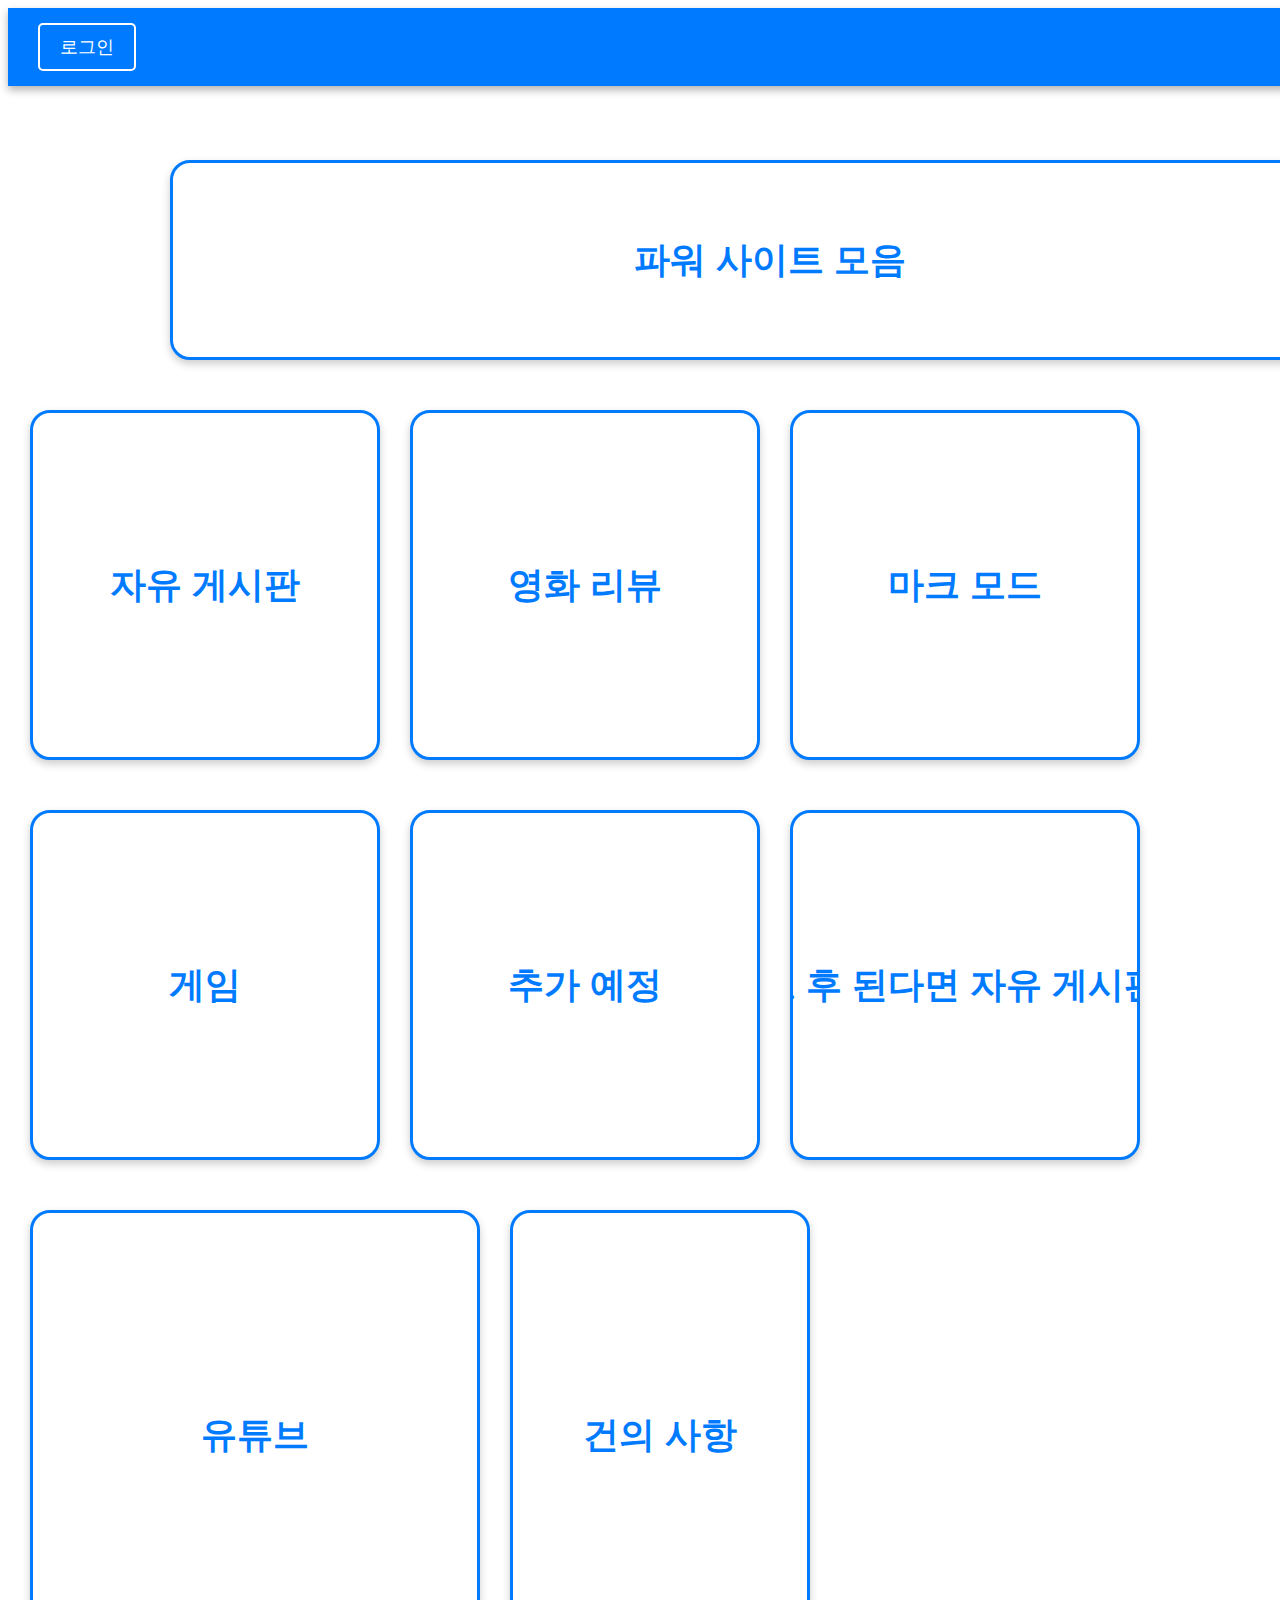
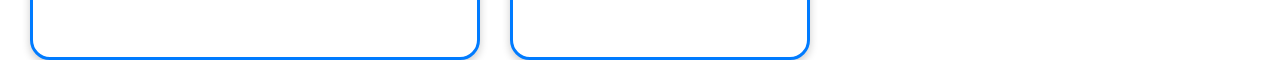
<file: index.html>
<!DOCTYPE html>
<html lang="en">
<head>
    <meta charset="UTF-8">
    <title>웹 사이트</title>
    <link rel="stylesheet" href="index_style.css">
</head>
<body>
    <div class="banner">
        <button type="button" id="loginButton" onclick="window.open('login/login.html')">로그인</button>
        <div id="user-info" class="user-info">
            <div class="dropdown">
                <button type="button" id="profileButton">프로필</button>
                <button type="button" id="settingsButton">설정</button>
                <button type="button" id="logoutButton">로그아웃</button>
            </div>
        </div>
    </div>

    <button type="button" onclick="window.open('http://dusdn.store')" class="rectangle-button" style="width: 1200px; height: 200px; position: absolute; top: 150px; left: 50%; transform: translateX(-40%);">
        <span class="large-text">파워 사이트 모음</span>
    </button>
    
    <button type="button" id="freeBoardButton" class="rectangle-button" onclick="location.href='basic/free.html'" style="width: 350px; height: 350px; position: absolute; left: 20px; top: 400px;">
        <span class="large-text">자유 게시판</span>
    </button>    
    
    <button type="button" onclick="location.href='basic/movie.html'" class="rectangle-button" style="width: 350px; height: 350px; position: absolute; left: 400px; top: 400px;">
        <span class="large-text">영화 리뷰</span>
    </button>
    
    <!-- 마크 모드 버튼 추가 -->
    <button type="button" onclick="location.href='basic/minemod.html'" class="rectangle-button" style="width: 350px; height: 350px; position: absolute; left: 780px; top: 400px;">
        <span class="large-text">마크 모드</span>
    </button>
    
    <button type="button" onclick="location.href='board/index.html'" class="rectangle-button" style="width: 350px; height: 350px; position: absolute; left: 780px; top: 800px;">
        <span class="large-text">게시판(시도 후 된다면 자유 게시판으로 변경)</span>
    </button>

    <button type="button" onclick="location.href='basic/game.html'" class="rectangle-button" style="width: 350px; height: 350px; position: absolute; left: 20px; top: 800px;">
        <span class="large-text">게임</span>
    </button>
    
    <button type="button" onclick="window.open('http://dusdn.store')" class="rectangle-button" style="width: 350px; height: 350px; position: absolute; left: 400px; top: 800px;">
        <span class="large-text">추가 예정</span>
    </button>
    
    <button type="button" onclick="window.open('https://www.youtube.com', '_blank')" class="rectangle-button" style="width: 450px; height: 450px; position: absolute; left: 20px; top: 1200px;">
        <span class="large-text">유튜브</span>
    </button>
    
    <button type="button" onclick="window.open('https://open.kakao.com/o/stNpMJEg', '_blank')" class="rectangle-button" style="width: 300px; height: 450px; position: absolute; left: 500px; top: 1200px;">
        <span class="large-text">건의 사항</span>
    </button>    

    
    <script src="loginn.js"></script>
</body>
</html>
</file>
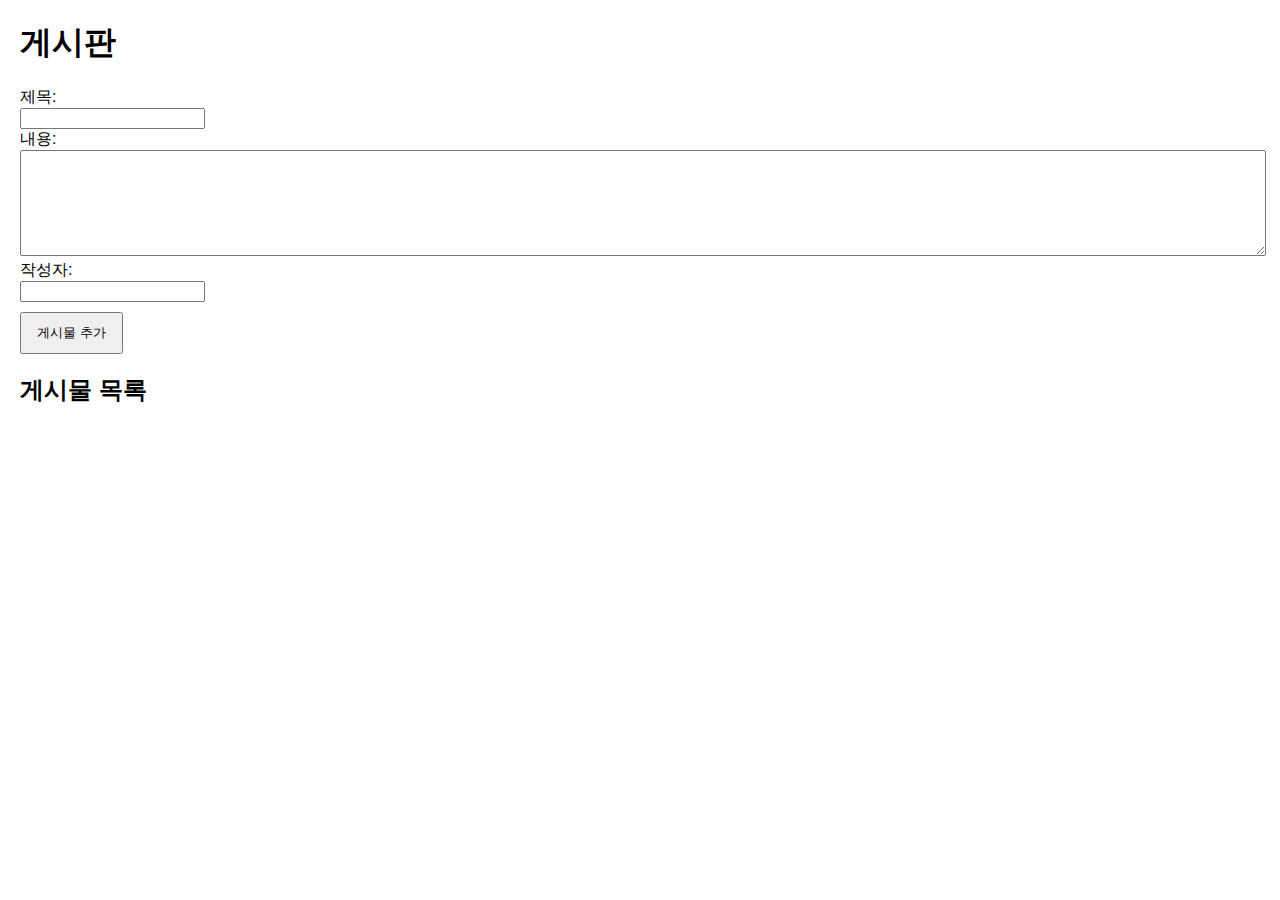
<file: board/index.html>
<!DOCTYPE html>
<html lang="en">
<head>
    <meta charset="UTF-8">
    <meta name="viewport" content="width=device-width, initial-scale=1.0">
    <title>게시판</title>
    <style>
        body { font-family: Arial, sans-serif; margin: 20px; }
        form { margin-bottom: 20px; }
        textarea { width: 100%; height: 100px; }
        button { margin-top: 10px; padding: 10px 15px; }
        .post { border: 1px solid #ddd; padding: 10px; margin-bottom: 10px; }
    </style>
</head>
<body>
    <h1>게시판</h1>
    <form id="postForm">
        <label>제목:</label><br>
        <input type="text" id="title" required><br>
        <label>내용:</label><br>
        <textarea id="content" required></textarea><br>
        <label>작성자:</label><br>
        <input type="text" id="author" required><br>
        <button type="button" onclick="addPost()">게시물 추가</button>
    </form>

    <h2>게시물 목록</h2>
    <div id="postList"></div>

    <script>
        async function addPost() {
            const title = document.getElementById('title').value;
            const content = document.getElementById('content').value;
            const author = document.getElementById('author').value;

            const formData = new FormData();
            formData.append('title', title);
            formData.append('content', content);
            formData.append('author', author);

            const response = await fetch('add_post.php', {
                method: 'POST',
                body: formData
            });
            const message = await response.text();
            alert(message);
            fetchPosts();
        }

        async function fetchPosts() {
            const response = await fetch('get_posts.php');
            const posts = await response.json();
            const postList = document.getElementById('postList');
            postList.innerHTML = posts.map(post => `
                <div class="post">
                    <h3>${post.title}</h3>
                    <p>${post.content}</p>
                    <small>작성자: ${post.author} | 작성일: ${post.created_at}</small>
                </div>
            `).join('');
        }

        // 페이지 로드 시 게시물 목록 가져오기
        fetchPosts();
    </script>
</body>
</html>
</file>
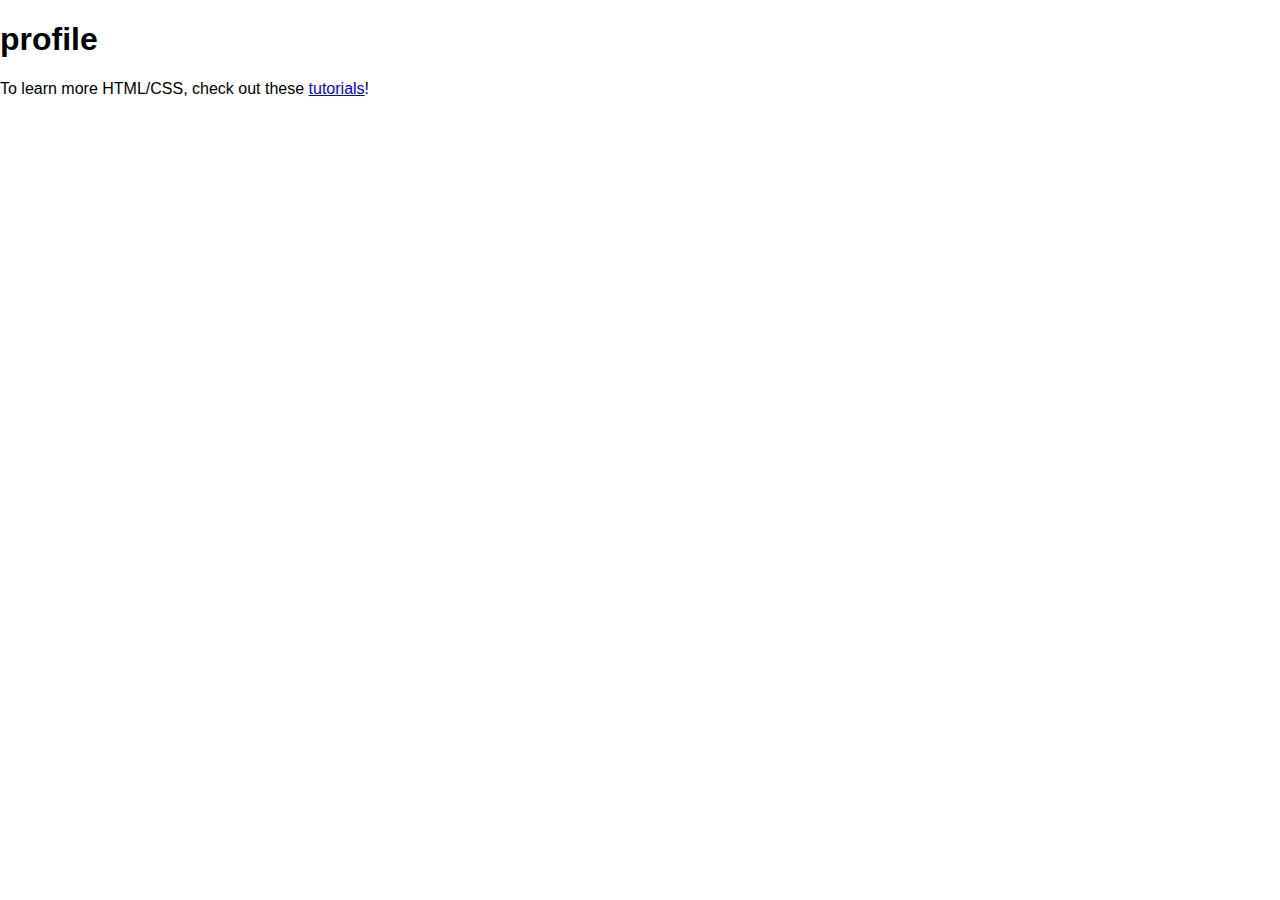
<file: profile.html>
<!DOCTYPE html>
<html>
  <head>
    <meta charset="UTF-8">
    <meta name="viewport" content="width=device-width, initial-scale=1.0">
    <title>The web site of mynewwepsitedusdn</title>
    <!-- The style.css file allows you to change the look of your web pages.
         If you include the next line in all your web pages, they will all share the same look.
         This makes it easier to make new pages for your site. -->
    <link href="/style.css" rel="stylesheet" type="text/css" media="all">
  </head>
  <body>
    <h1><strong>profile</strong></h1>


    <p>To learn more HTML/CSS, check out these <a href="https://neocities.org/tutorials">tutorials</a>!</p>
  </body>
</html>
</file>
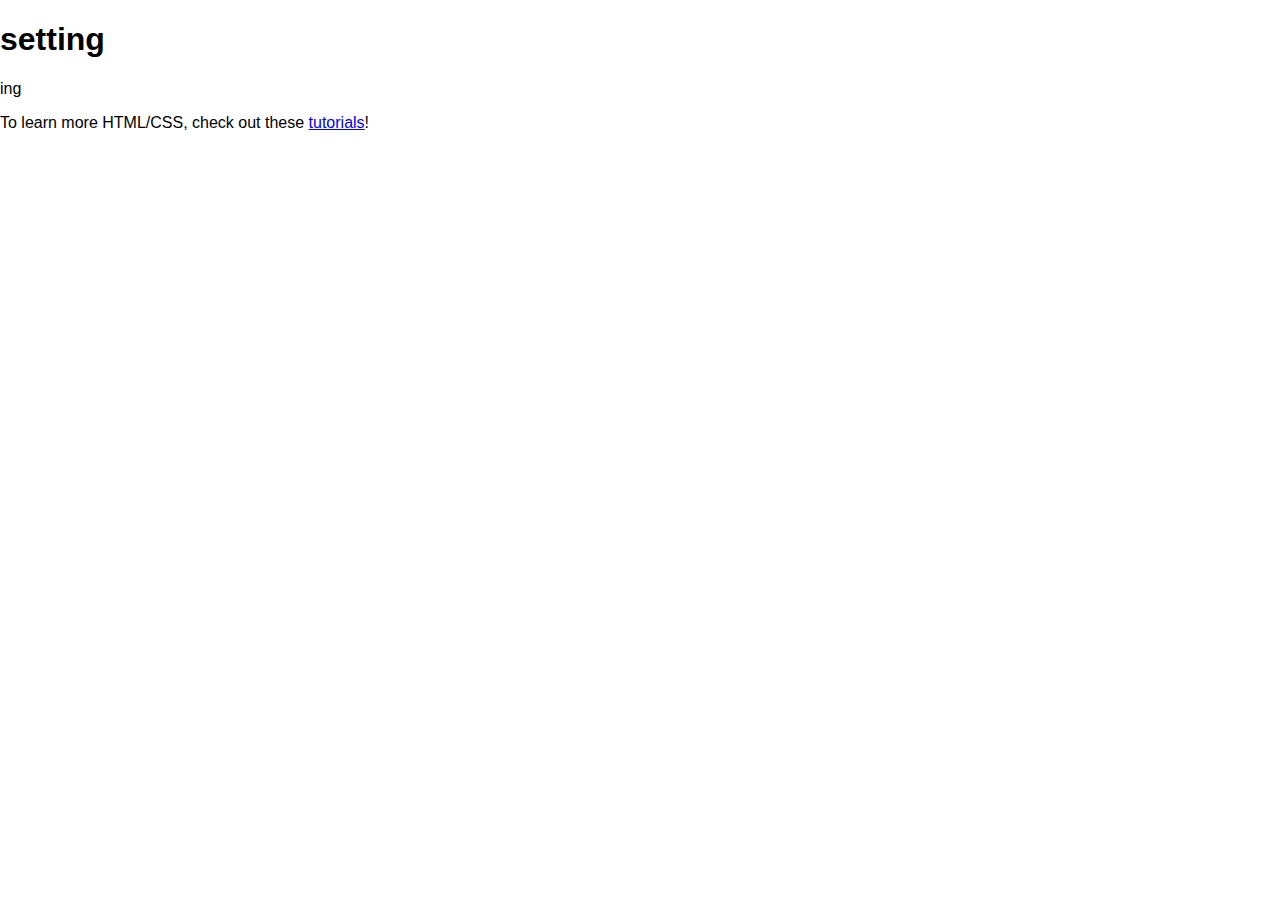
<file: setting.html>
<!DOCTYPE html>
<html>
  <head>
    <meta charset="UTF-8">
    <meta name="viewport" content="width=device-width, initial-scale=1.0">
    <title>The web site of mynewwepsitedusdn</title>
    <!-- The style.css file allows you to change the look of your web pages.
         If you include the next line in all your web pages, they will all share the same look.
         This makes it easier to make new pages for your site. -->
    <link href="/style.css" rel="stylesheet" type="text/css" media="all">
  </head>
  <body>
    <h1><strong>setting</strong></h1>ing

    <p>To learn more HTML/CSS, check out these <a href="https://neocities.org/tutorials">tutorials</a>!</p>
  </body>
</html>
</file>
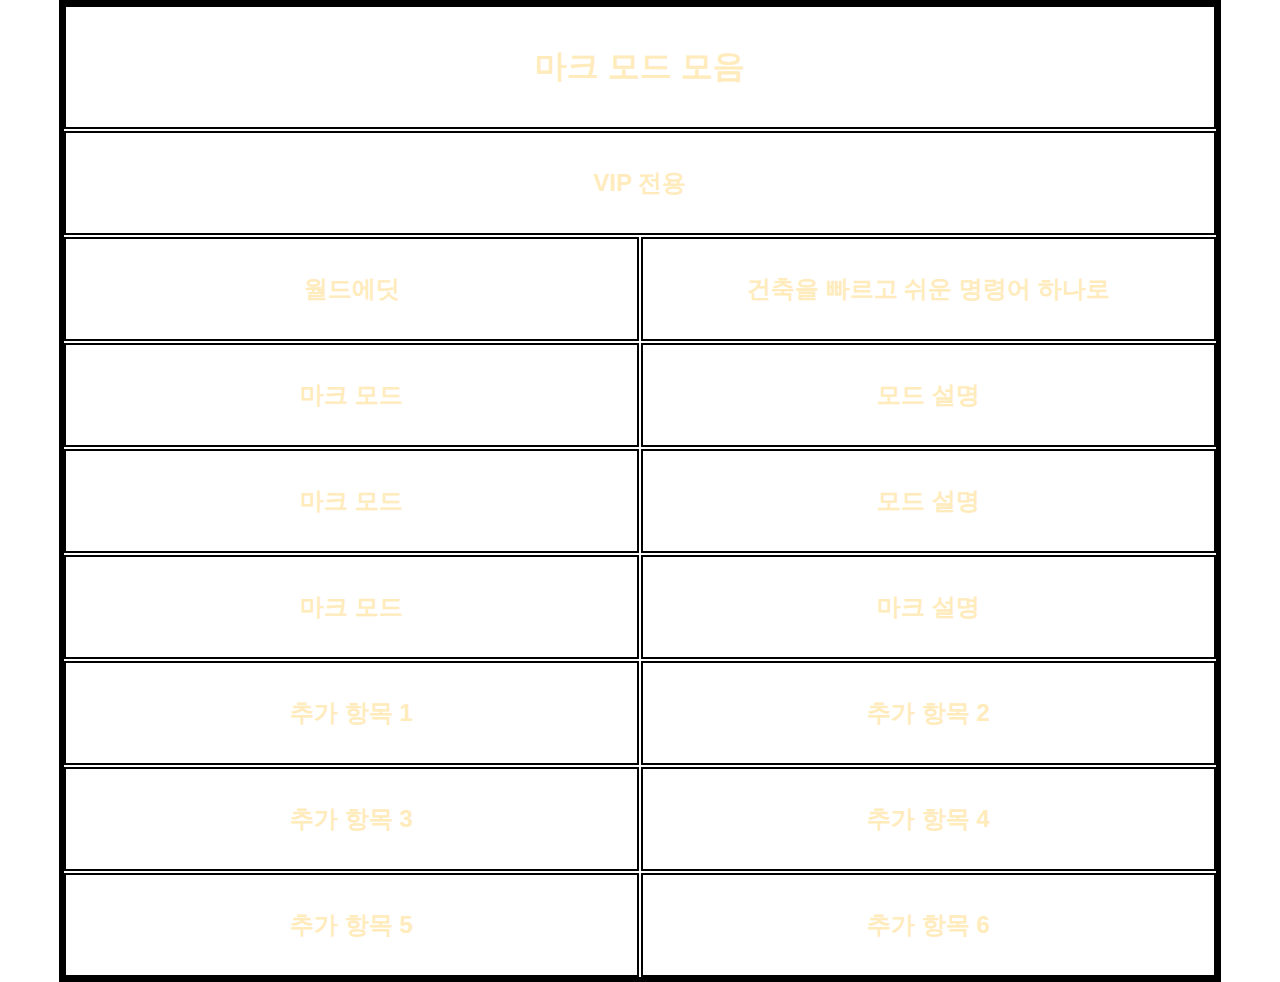
<file: basic/minemod.html>
<!DOCTYPE html>
<html lang="ko">
<head>
    <meta charset="UTF-8">
    <meta name="viewport" content="width=device-width, initial-scale=1.0">
    <title>마크 모드 모음</title>
    <style>
        body {
            font-family: Arial, sans-serif;
            margin: 0;
            background-color: white;
        }

        .container {
            width: 90%;
            margin: 0 auto;
            border: 5px solid black;
        }

        .table {
            display: grid;
            grid-template-columns: 1fr 1fr;
            gap: 2px;
            width: 100%;
        }

        .cell {
            display: flex;
            justify-content: center;
            align-items: center;
            font-size: 1.5rem;
            color: #FFEBBB;
            font-weight: bold;
            border: 2px solid black;
            background-color: white;
            height: 100px; /* 셀의 높이를 고정 */
        }

        .cell a {
            text-decoration: none;
            color: #FFEBBB;
            width: 100%;
            height: 100%;
            display: flex;
            justify-content: center;
            align-items: center;
        }

        .cell a:hover {
            background-color: #FFD966;
        }

        .header {
            grid-column: span 2;
            font-size: 2rem;
            height: 120px; /* 헤더 높이 */
        }

        .vip {
            grid-column: span 2;
        }
    </style>
</head>
<body>
    <div class="container">
        <div class="table">
            <div class="cell header">마크 모드 모음</div>
            <div class="cell vip">
                <a href="#vip">VIP 전용</a>
            </div>
            <!-- 반복되는 셀 -->
            <div class="cell">
                <a href="../minemod/Worldedit.html">월드에딧</a>
            </div>
            <div class="cell">
                <a href="../minemod/Worldedit.html">건축을 빠르고 쉬운 명령어 하나로</a>
            </div>
            <div class="cell">
                <a href="#mark-mode">마크 모드</a>
            </div>
            <div class="cell">
                <a href="#mode-description">모드 설명</a>
            </div>
            <div class="cell">
                <a href="#mark-mode">마크 모드</a>
            </div>
            <div class="cell">
                <a href="#mode-description">모드 설명</a>
            </div>
            <div class="cell">
                <a href="#mark-mode">마크 모드</a>
            </div>
            <div class="cell">
                <a href="#mark-description">마크 설명</a>
            </div>
            <!-- 추가된 긴 내용 -->
            <div class="cell">
                <a href="#extra">추가 항목 1</a>
            </div>
            <div class="cell">
                <a href="#extra">추가 항목 2</a>
            </div>
            <div class="cell">
                <a href="#extra">추가 항목 3</a>
            </div>
            <div class="cell">
                <a href="#extra">추가 항목 4</a>
            </div>
            <div class="cell">
                <a href="#extra">추가 항목 5</a>
            </div>
            <div class="cell">
                <a href="#extra">추가 항목 6</a>
            </div>
        </div>
    </div>
</body>
</html>
</file>
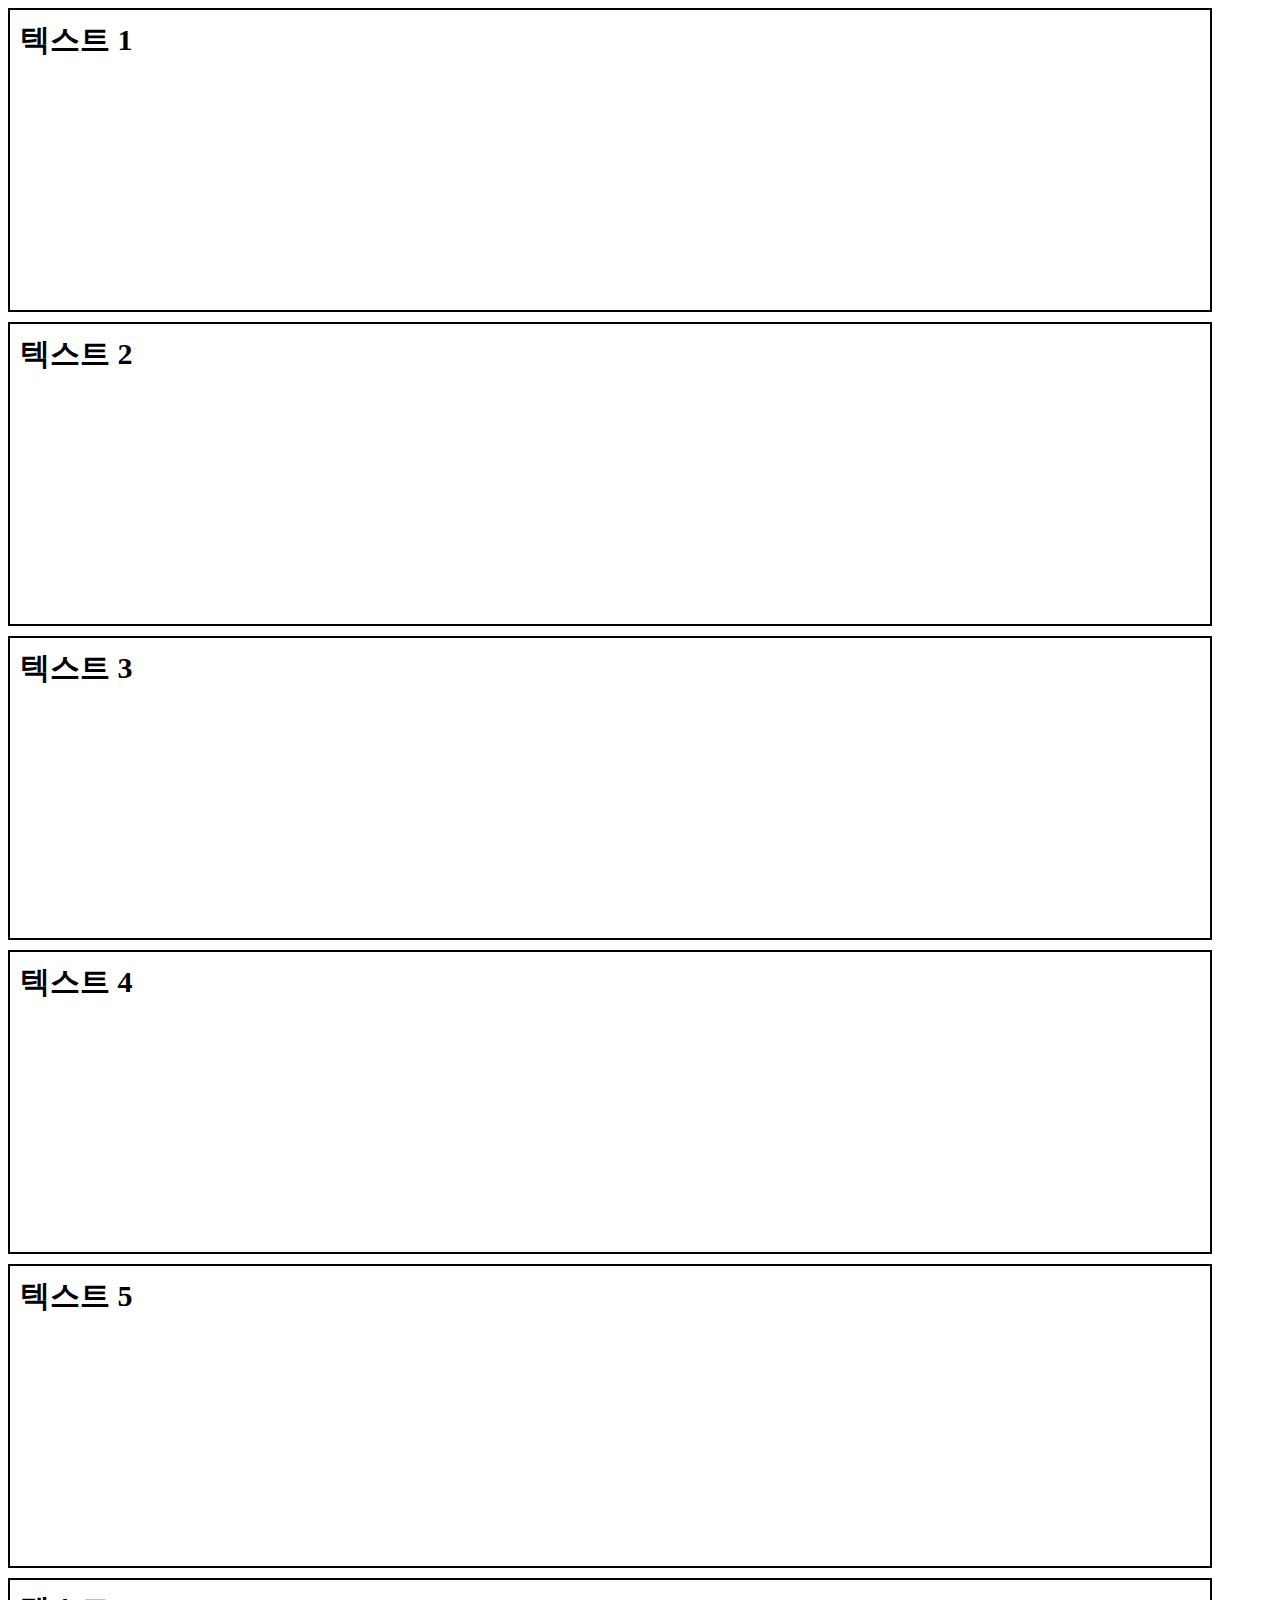
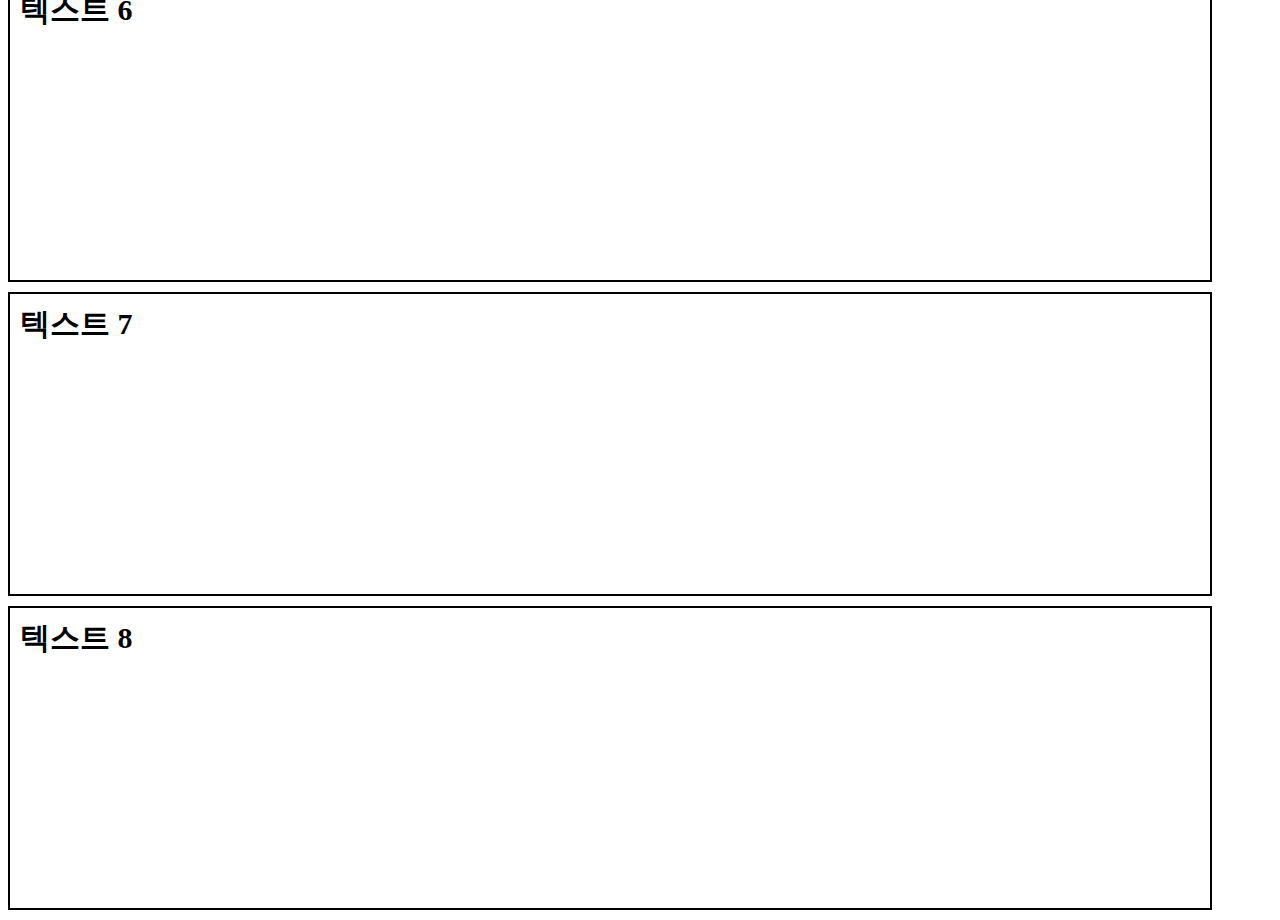
<file: basic/movie.html>
<!DOCTYPE html>
<html lang="ko">
<head>
    <meta charset="UTF-8">
    <meta name="viewport" content="width=device-width, initial-scale=1.0">
    <title>영화</title>
    <style>
        .rectangle {
            width: 1200px;
            height: 300px;
            background-color: white; /* 배경색을 하얀색으로 변경 */
            border: 2px solid black; /* 검은색 테두리 추가 */
            margin-bottom: 10px; /* 직사각형 간의 간격 */
            position: relative; /* 자식 요소의 위치 조정을 위해 필요 */
            display: flex;
            align-items: flex-start;
            justify-content: flex-start;
            text-decoration: none; /* 링크의 밑줄 제거 */
            color: inherit; /* 링크의 기본 색상 상속 */
        }
        .text {
            font-size: 30px; /* 글자 크기 조정 가능 */
            font-weight: bold; /* 글자 굵기 조정 가능 */
            color: black; /* 글자 색상 조정 가능 */
            margin: 10px;
        }
    </style>
</head>
<body>
    <a href="https://example.com/link1" class="rectangle">
        <div class="text">텍스트 1</div>
    </a>
    <a href="https://example.com/link2" class="rectangle">
        <div class="text">텍스트 2</div>
    </a>
    <a href="https://example.com/link3" class="rectangle">
        <div class="text">텍스트 3</div>
    </a>
    <a href="https://example.com/link4" class="rectangle">
        <div class="text">텍스트 4</div>
    </a>
    <a href="https://example.com/link5" class="rectangle">
        <div class="text">텍스트 5</div>
    </a>
    <a href="https://example.com/link6" class="rectangle">
        <div class="text">텍스트 6</div>
    </a>
    <a href="https://example.com/link7" class="rectangle">
        <div class="text">텍스트 7</div>
    </a>
    <a href="https://example.com/link8" class="rectangle">
        <div class="text">텍스트 8</div>
    </a>
</body>
</html>
</file>
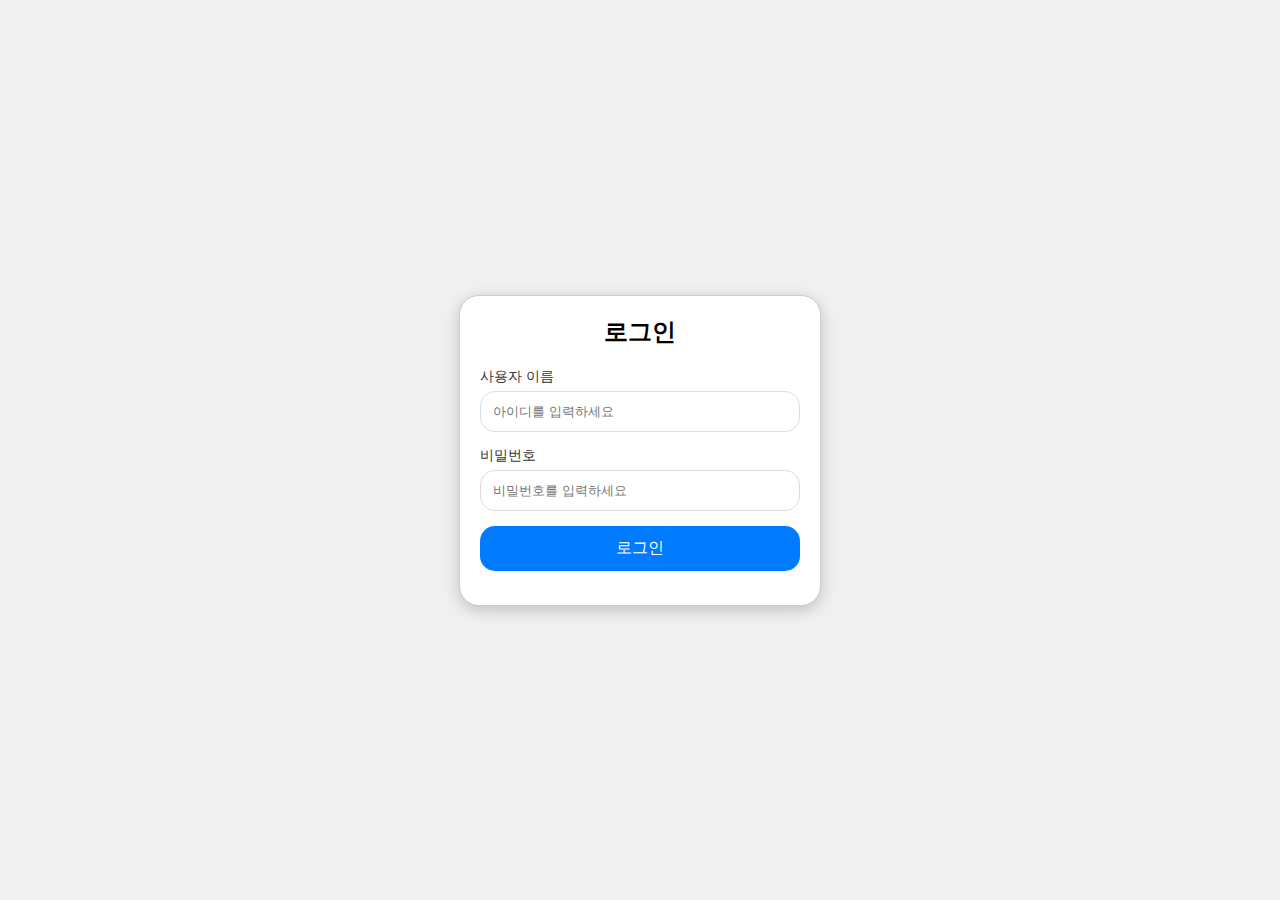
<file: login/login.html>
<!DOCTYPE html>
<html lang="en">
<head>
    <meta charset="UTF-8">
    <meta name="viewport" content="width=device-width, initial-scale=1.0">
    <title>로그인 페이지</title>
    <link rel="stylesheet" href="styles.css">
</head>
<body>
    <div class="login-box">
        <h2>로그인</h2>
        <form id="loginForm">
            <div class="form-group">
                <label for="username">사용자 이름</label>
                <input type="text" id="username" placeholder="아이디를 입력하세요" required>
            </div>
            <div class="form-group">
                <label for="password">비밀번호</label>
                <input type="password" id="password" placeholder="비밀번호를 입력하세요" required>
            </div>
            <button type="submit">로그인</button>
            <p class="error-message" id="error-message"></p>
        </form>
    </div>
    <script src="script.js"></script>
</body>
</html>
</file>
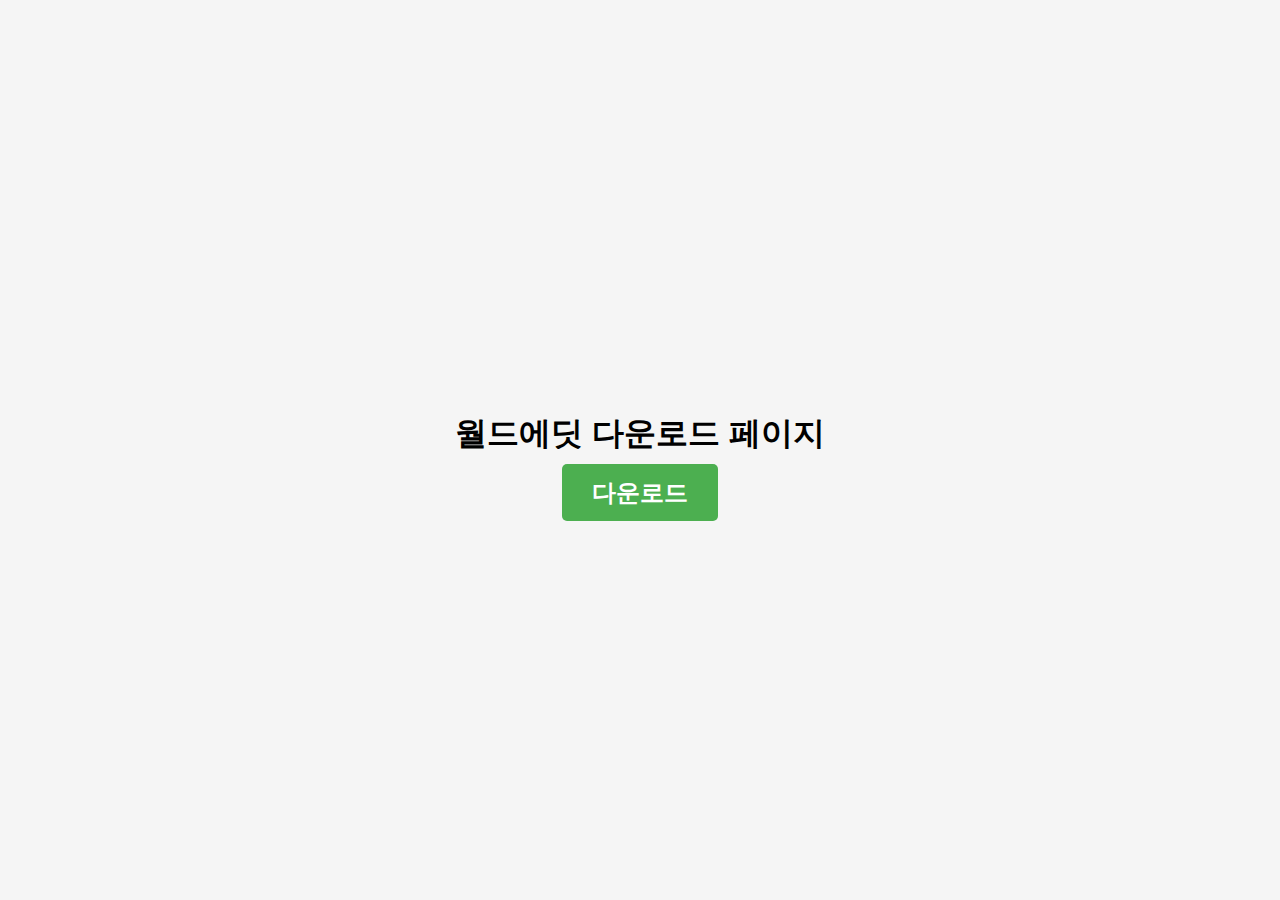
<file: minemod/Worldedit.html>
<!DOCTYPE html>
<html lang="ko">
<head>
    <meta charset="UTF-8">
    <meta name="viewport" content="width=device-width, initial-scale=1.0">
    <title>다운로드 페이지</title>
    <style>
        body {
            font-family: Arial, sans-serif;
            display: flex;
            justify-content: center;
            align-items: center;
            min-height: 100vh;
            margin: 0;
            background-color: #f5f5f5;
        }

        .button-container {
            text-align: center;
        }

        .download-btn {
            padding: 15px 30px;
            font-size: 1.5rem;
            font-weight: bold;
            color: white;
            background-color: #4CAF50;
            border: none;
            border-radius: 5px;
            cursor: pointer;
            text-decoration: none;
        }

        .download-btn:hover {
            background-color: #45a049;
        }
    </style>
</head>
<body>
    <div class="button-container">
        <h1>월드에딧
            다운로드 페이지</h1>
        <a href="WorldEdit.zip" class="download-btn" download>다운로드</a>
    </div>
</body>
</html>
</file>
<file: index_style.css>
.banner {
    background-color: #007BFF;
    color: white;
    text-align: right;
    padding: 15px 30px;
    box-shadow: 0 4px 8px rgba(0, 0, 0, 0.3);
    font-size: 24px;
    font-weight: bold;
    width: 1250px; /* 배너 너비를 1250px로 조정 */
    margin: 0 grauto;
    position: relative;
}

.banner button#loginButton {
    font-size: 18px;
    font-weight: normal;
    background-color: transparent;
    border: 2px solid white;
    color: white;
    padding: 10px 20px;
    cursor: pointer;
    border-radius: 5px;
    transition: background-color 0.3s, border-color 0.3s;
}

.banner button#loginButton:hover {
    background-color: rgba(255, 255, 255, 0.2);
    border-color: rgba(255, 255, 255, 0.4);
}

.banner .user-info {
    position: relative;
    display: none;
    font-size: inherit;
}

.banner .user-info.show .dropdown {
    display: block;
}

.banner .dropdown {
    display: none;
    position: absolute;
    top: 100%;
    right: 0;
    background-color: #0056b3;
    box-shadow: 0 4px 8px rgba(0, 0, 0, 0.3);
    padding: 10px;
    font-size: inherit;
    border-radius: 5px;
    z-index: 10;
}

.banner .dropdown button {
    width: 100%;
    text-align: left;
    padding: 10px;
    background: none;
    border: none;
    color: white;
    cursor: pointer;
    border-radius: 5px;
    transition: background-color 0.3s;
}

.banner .dropdown button:hover {
    background-color: #004494;
}

/* 직사각형 버튼 스타일 */
.rectangle-button {
    display: flex;
    justify-content: center;
    align-items: center;
    border: 3px solid #007BFF;
    border-radius: 20px;
    background-color: white;
    color: #007BFF;
    font-size: 24px;
    font-weight: bold;
    text-align: center;
    padding: 15px;
    overflow: hidden;
    line-height: 1.2;
    box-shadow: 0 4px 8px rgba(0, 0, 0, 0.2);
    transition: background-color 0.3s, color 0.3s;
    margin: 10px;
}

.rectangle-button:hover {
    background-color: #007BFF;
    color: white;
}

.rectangle-button span {
    display: flex;
    justify-content: center;
    align-items: center;
    width: 100%;
    height: 100%;
}

.large-text {
    font-size: 36px;
    font-weight: bold;
    white-space: nowrap;
}
</file>
<file: style.css>
body {
    margin: 0;
    padding: 0;
    font-family: Arial, sans-serif;
}

.banner {
    position: fixed;
    top: 0;
    left: 0;
    width: 100%;
    background-color: #007BFF;
    color: white;
    text-align: right;
    padding: 30px 0px;
    font-size: 35px;
    box-shadow: 0 2px 5px rgba(0, 0, 0, 0.2);
    z-index: 1000;
}

.banner button {
    border: none;
    background: none;
    color: white;
    font-size: inherit;
    cursor: pointer;
}

.banner .user-info {
    position: relative;
    display: none;
    font-size: 35px;
}

.banner .user-info .dropdown {
    display: none;
    position: absolute;
    top: 100%;
    right: 0;
    background-color: #007BFF;
    box-shadow: 0 2px 5px rgba(0, 0, 0, 0.2);
    padding: 10px;
    font-size: 25px;
}

.banner .user-info.show .dropdown {
    display: block;
}

.banner .dropdown button {
    width: 100%;
    text-align: left;
    padding: 10px;
    background: none;
    border: none;
    color: white;
    cursor: pointer;
}

.banner .dropdown button:hover {
    background-color: #0056b3;
}

/* 이미지 버튼 스타일링 */
.banner-button {
    background-image: url('배너.png');
    width: 1200px;
    height: 200px;
    border: none;
    position: absolute;
    top: 130px;
}

.free-board-button {
    background-image: url('자유 개시판.png');
    width: 400px;
    height: 400px;
    border: none;
    position: absolute;
    left: 140px;
    top: 450px;
}

.movie-review-button {
    background-image: url('영화 리뷰.png');
    width: 400px;
    height: 400px;
    border: none;
    position: absolute;
    left: 700px;
    top: 450px;
}

.game-button {
    width: 400px;
    height: 400px;
    border: none;
}

.coming-soon-button {
    background-image: url('추가 예정.png');
    width: 400px;
    height: 400px;
    border: none;
    position: absolute;
    left: 700px;
    top: 950px;
}

.youtube-button {
    background-image: url('유튜브.png');
    width: 500px;
    height: 500px;
    border: none;
    position: absolute;
    left: 140px;
    top: 1450px;
}

.suggestions-button {
    background-image: url('건의 사항.png');
    width: 350px;
    height: 500px;
    border: none;
    position: absolute;
    left: 750px;
    top: 1450px;
}
</file>
<file: login/styles.css>
body {
    display: flex;
    justify-content: center;
    align-items: center;
    height: 100vh;
    background-color: #f0f0f0;
    margin: 0;
}

.login-box {
    width: 320px;
    padding: 20px;
    border: 1px solid #ccc;
    border-radius: 20px;
    box-shadow: 0 4px 15px rgba(0, 0, 0, 0.2);
    background-color: #fff;
    text-align: center;
}

.login-box h2 {
    margin: 0 0 20px;
    font-size: 24px;
}

.form-group {
    margin-bottom: 15px;
    text-align: left;
}

.form-group label {
    display: block;
    margin-bottom: 5px;
    font-size: 14px;
    color: #333;
}

.form-group input {
    width: 100%;
    padding: 12px;
    border: 1px solid #ddd;
    border-radius: 15px;
    box-sizing: border-box;
}

.login-box button {
    width: 100%;
    padding: 12px;
    border: none;
    border-radius: 15px;
    background-color: #007bff;
    color: #fff;
    font-size: 16px;
    cursor: pointer;
}

.login-box button:hover {
    background-color: #0056b3;
}

.error-message {
    color: red;
    font-size: 14px;
}
</file>
